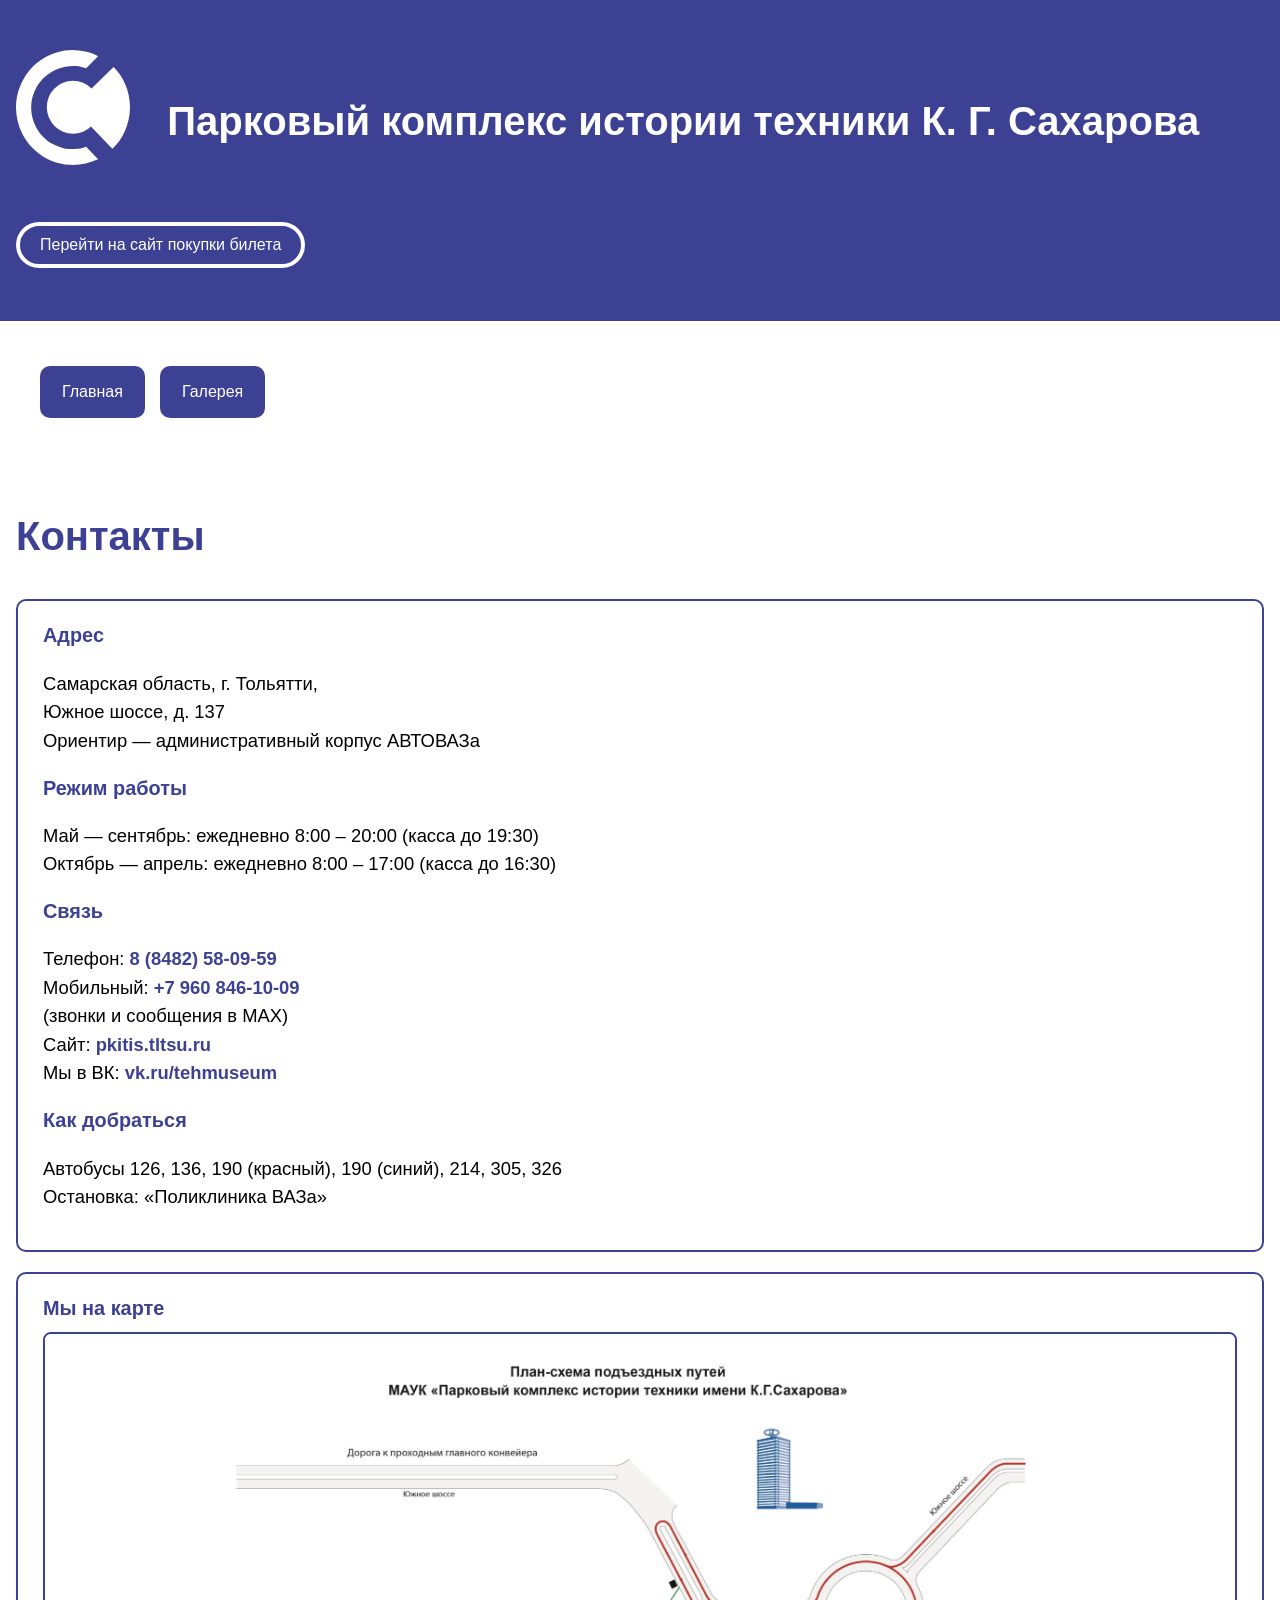
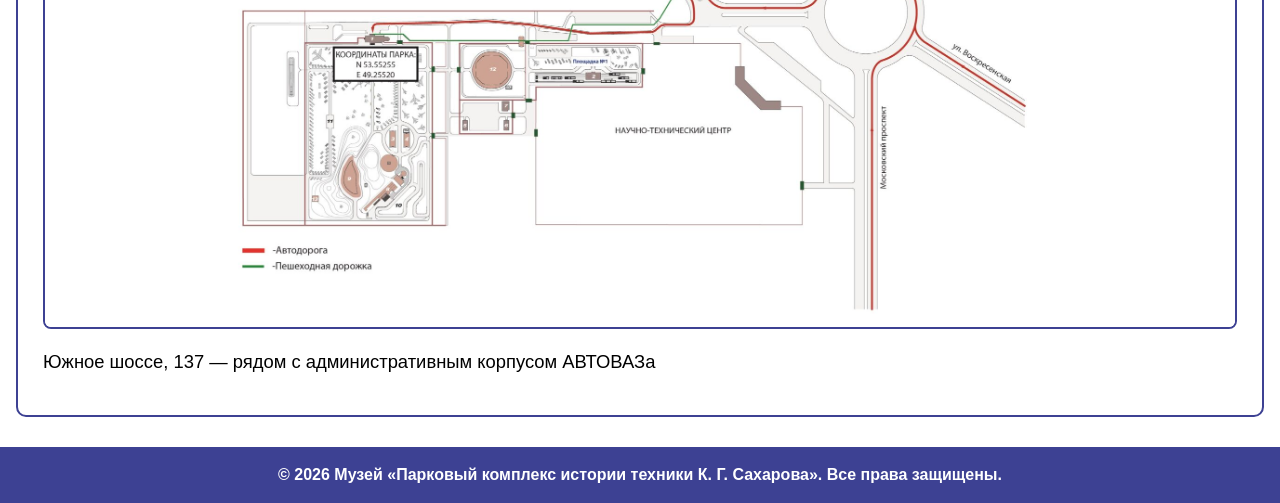
<file: contact.html>
<!DOCTYPE html>
<html lang="ru">
<head>
    <meta charset="UTF-8">
    <meta name="viewport" content="width=device-width, initial-scale=1.0">
    <title>Контакты — Парковый комплекс истории техники К. Г. Сахарова</title>
    <link rel="stylesheet" href="css/style2.css">
<link rel="stylesheet" href="css/media.css">
<link rel="icon" type="image/png" sizes="32x32" href="image2/favicon.ico">
<link rel="icon" type="image/png" sizes="16x16" href="image2/favicon.ico">
<link rel="apple-touch-icon" sizes="180x180" href="image2/favicon.ico">
</head>
<body>

<header class="header">
    <div class="container">
        <div class="logo-container">
            <a href="index.html" class="logo-link">
                <img src="image2/Иконка.svg" alt="Логотип музея" height="115">
            </a>
            <h1 class="header_title">Парковый комплекс истории техники К. Г. Сахарова</h1>
        </div>
        <button class="button-bilet" onclick="location.href='https://vmuzey.com/museum/parkovyy-kompleks-istorii-tehniki-im-k-g-saharova'">Перейти на сайт покупки билета</button>
    </div>
</header>

<!-- НАВИГАЦИЯ -->
<nav class="container2 navigation_container">
    <ul class="navigation" id="siteNav">
        <li><a href="index.html" class="nav-link">Главная</a></li>
        <li><a href="Gallery.html" class="nav-link gallery-btn">Галерея</a></li>
    </ul>
</nav>


<main class="container">
    <h2 class="block_title">Контакты</h2>

    <div class="contact-layout">

        <!-- Левая колонка: вся информация -->
        <div class="contact-card">
            <h3>Адрес</h3>
            <p class="contacs">Самарская область, г. Тольятти,<br>
            Южное шоссе, д. 137<br>
            Ориентир — административный корпус АВТОВАЗа</p>

            <h3>Режим работы</h3>
            <p class="contacs">
                Май — сентябрь: ежедневно 8:00 – 20:00 (касса до 19:30)<br>
                Октябрь — апрель: ежедневно 8:00 – 17:00 (касса до 16:30)
            </p>

            <h3>Связь</h3>
            <p class="contacs">
                Телефон: <a href="tel:+78482580959">8 (8482) 58-09-59</a><br>
                Мобильный: <a href="tel:+79608461009">+7 960 846-10-09</a><br>
                (звонки и сообщения в MAX)<br>
                Сайт: <a href="https://pkitis.tltsu.ru/" target="_blank">pkitis.tltsu.ru</a><br>
                Мы в ВК: <a href="https://vk.ru/tehmuseum" target="_blank">vk.ru/tehmuseum</a>
            </p>

            <h3>Как добраться</h3>
            <p class="contacs">
                Автобусы 126, 136, 190 (красный), 190 (синий), 214, 305, 326<br>
                Остановка: «Поликлиника ВАЗа»
            </p>
        </div>

        <!-- Правая колонка: карта картинкой -->
        <div class="contact-card map-card">
            <h3>Мы на карте</h3>
            <img src="галерея экспонатов/карта/План-схема-подъездных-путей-к-музею-2025-2500х5000-scaled.jpg" alt="Карта: Парковый комплекс истории техники К. Г. Сахарова, Южное шоссе, 137, Тольятти">
            <p class="contacs">Южное шоссе, 137 — рядом с административным корпусом АВТОВАЗа</p>
        </div>

    </div>
</main>

<!-- ФУТЕР -->
<footer>
    <div class="container">© 2026 Музей «Парковый комплекс истории техники К. Г. Сахарова». Все права защищены.</div>
</footer>


</body>
</html>
</file>
<file: css/style2.css>
html {
  box-sizing: border-box;
  scroll-behavior: smooth;
}

*, *::before, *::after {
  box-sizing: inherit;
}

body {
  font-size: 17px;
  margin: 0;
  text-decoration-color: black;
  font-family: Roboto, sans-serif;
  font-weight: normal;
  display: flex;
  flex-direction: column;
  min-height: 100vh;
  margin: 0;
  line-height: 1.5;
}

.container {
  max-width: 1440px;
  width: 100%;
  margin: 0 auto;
  padding: 0 16px;
}

.header {
  font-size: 50px;
  background-color: #3D4193;
  min-height: 200px;
  padding-top: 50px;
  padding-bottom: 50px;
  font-family: Montserrat, sans-serif;
  color: #fff;
}

.header_title {
  font-size: clamp(1.6rem, 5vw, 2.5rem);
  color: #fff;
  font-family: Roboto, sans-serif;
  font-weight: Bold;
  margin-bottom: 30px;
}

.button-bilet {
  background-color: #3D4193;
  color: #fff;
  padding: 10px 20px;
  border: none;
  cursor: pointer;
  font-size: 16px;
  transition: background-color 0.3s, transform 0.3s;
  border: 4px solid #fff;
  border-radius: 24px;
}

.button-bilet:hover {
  background-color: #fff;
  color: #3D4193;
  border: 4px solid #3d4193;
  transform: scale(1.05);
}

.block_title,
.block_title2,
.block_xpCar,
.train,
.Excursion_Title,
.Road_train_with_audio_guide,
.Tour_operator_Text,
.The_Siege_of_Leningrad,
.bSteam_Locomotive_Depo,
.Submarine {
  font-size: clamp(1.5rem, 4vw, 2.5rem);
  color: #3d4193;
  font-family: Montserrat, sans-serif;
}

.Excursion_Title {
   font-size: clamp(1.75rem, 5vw, 3.75rem);
}

.block_main {
  font-size: clamp(1.25rem, 3vw, 1.6rem);
  text-decoration-color: black;
  font-family: Roboto, sans-serif;
  font-weight: bold;
}

.block_space_decant,
.block_space_decant_price,
.block_exhibition,
.block_space,
.block_Decant,
.block_Afghanistan,
.block_Text_xpCar,
.Steam_Locomotive_Depo_Working_season,
.Steam_Locomotive_Depot_price,
.Steam_Locomotive_Depo_Text,
.The_Siege_of_Leningrad_Working_season,
.The_Siege_of_Leningrad_Text,
.Excursion_Text,
.Excursion_Working_season,
.Excursion_price,
.Road_train_with_audio_guide_Text,
.Road_train_with_audio_guide_Working_season,
.Road_train_with_audio_guide_price,
.Tour_operator_Warning,
.contacs {
  font-size: 1.15rem;   
  line-height: 1.55;
  text-decoration-color: black;
  font-family: Roboto, sans-serif;
  font-weight: normal;
}

.navigation {
display: flex;
  flex-wrap: wrap;
  gap: 15px;
  list-style: none;
  margin: 40px;
  padding: 0;
}

.navigation li {
  margin-bottom: 0;
}

.navigation ul {
  list-style-type: none;
  padding: 0;
  margin: 0;
  display: flex;
  gap: 15px;
}

.navigation li {
  margin-bottom: 10px;
}

.Menu {
  display: none;
}

footer {
  background-color: #3d4193;
  color: #fff;
  text-align: center;
  font-size: 1rem;  
  padding: 16px;
  font-family: Roboto, sans-serif;
  font-weight: bold;
  flex-shrink: 0;
}

.contacts-block {
  margin: 20px 0;
}

.map-container iframe {
  width: 100%;
  height: 400px;
  border: none;
  border-radius: 10px;
}

.nav-link,
.nav-summary {
  display: inline-block;
  width: auto;
  padding: 12px 20px;
  background-color: #3d4193;
  color: #fff;
  border: 2px solid #3d4193;
  border-radius: 10px;
  font-family: Montserrat, sans-serif;
  font-size: 16px;
  text-decoration: none;
  cursor: pointer;
  user-select: none;
  list-style: none;
  margin: 5px 0;
  white-space: nowrap;
  transition: background-color 0.3s, color 0.3s, transform 0.2s;
}

.nav-link:hover,
.nav-summary:hover,
.nav-accordion[open] > .nav-summary {
  background-color: #fff;
  color: #3d4193;
  transform: scale(1.03);
}

.nav-link:focus {
  outline: 2px solid #000000;
  outline-offset: 2px;
}

.nav-summary::-webkit-details-marker,
summary::-webkit-details-marker {
  display: none;
}

.space-content .nav-link {
  font-size: 15px;
  gap: 10px;
}

.exhibitions-button,
.space-button {
  padding: 12px 20px;
  background-color: #3d4193;
  color: white;
  border: none;
  border-radius: 10px;
  cursor: pointer;
  transition: background-color 0.3s, transform 0.2s;
  margin: 5px 0;
  text-align: left;
  text-decoration: none;
  display: flex;
  flex-direction: column;
  gap: 10px;
  font-family: Montserrat, sans-serif;
  font-size: 1rem;
}

.exhibitions-button:hover,
.space-button:hover {
  background-color: #ffffff;
  color: #3d4193;
  outline: #3d4193;
  border: 2px solid #3d4193;
  padding: 12px 20px;
  border-radius: 10px;
  transform: scale(1.03);
}

.image-gallery,
.image-gallery-bus {
  display: flex;
  flex-wrap: wrap;
  justify-content: center;
  gap: 10px;
  margin: 20px 0;
}

.gallery-item {
  cursor: pointer;
  flex: 1 1 calc(33.333% - 10px);
  min-width: 250px;
  margin: 0;
  background: #ffffff;
  border-radius: 8px;
  overflow: hidden;
  box-shadow: 0 4px 8px rgba(0, 0, 0, 0.1);
  transition: box-shadow 0.3s ease;
}

.image-gallery img,
.image-gallery-bus img {
  display: block;
  width: 100%;
  height: 220px;
  object-fit: cover;
  transition: transform 0.3s ease;
}

.image-gallery img:hover,
.image-gallery-bus img:hover {
  transform: scale(1.03);
}

.gallery-item figcaption {
  text-align: center;
  padding: 10px 12px;
  font-family: Roboto, sans-serif;
  font-size: 16px;
}

.logo-container {
  display: flex;
  align-items: center;
  gap: 0.75em;
}

.modal {
  display: none;
  position: fixed;
  z-index: 2000;
  inset: 0;
  background-color: rgba(0, 0, 0, 0.9);
}

.modal-close {
  position: absolute;
  top: 12px;
  right: 12px;
  width: 44px;
  height: 44px;
  display: flex;
  align-items: center;
  justify-content: center;
  padding: 0;
  line-height: 1;
  border: 2px solid #fff;
  border-radius: 50%;
  background: rgba(0, 0, 0, 0.6);
  color: #fff;
  font-size: 26px;
  font-family: Arial, sans-serif;
  cursor: pointer;
  transition: transform 0.2s ease, background-color 0.25s ease;
  z-index: 10;
}

.modal-close:hover {
  background: #3d4193;
  transform: rotate(90deg);
}

.modal-content {
  display: flex;
  inset: 0;
  position: absolute;
  flex-direction: column;
  align-items: center;
  justify-content: center;
  padding: 60px 16px 90px;
}

.caption {
  position: absolute;
  bottom: 24px;
  left: 16px;
  right: 16px;
  text-align: center;
  color: #fff;
  font-family: Roboto, sans-serif;
  font-size: 16px;
  line-height: 1.4;
  z-index: 5;
}

.nav-btn {
  position: absolute;
  top: 50%;
  transform: translateY(-50%);
  background-color: #ffffff;
  border: none;
  color: #000000;
  font-size: 24px;
  padding: 10px 15px;
  cursor: pointer;
  border-radius: 50%;
  z-index: 1001;
  transition: background-color 0.3s;
}

.nav-btn:hover {
  background-color: #3d4193;
  color: #ffffff;
  transform: translateY(-50%) scale(1.12);
}

.nav-btn.prev { left: 16px; }
.nav-btn.next { right: 16px; }

.nav-btn:active {
  transform: translateY(-50%) scale(0.95);
}

.logo-link {
  position: relative;
  display: inline-block;
  text-decoration: none;
  margin-bottom: 10px;
}

.logo-link::after {
  content: "Перейти на главную страницу";
  position: absolute;
  bottom: 125%;
  left: 50%;
  transform: translateX(-50%);
  background-color: #3d4193;
  color: #ffffff;
  padding: 8px 16px;
  border-radius: 4px;
  white-space: nowrap;
  opacity: 0;
  pointer-events: none;
  transition: opacity 0.3s ease;
  font-size: 14px;
  z-index: 1000;
}

.logo-link:hover::after {
  opacity: 1;
}

.logo-link::before {
  content: "";
  position: absolute;
  bottom: 110%;
  left: 50%;
  transform: translateX(-50%);
  border: 6px solid transparent;
  border-top-color: #333;
  opacity: 0;
  transition: opacity 0.3s ease;
  z-index: 1000;
}

.logo-link:hover::before {
  opacity: 1;
}

.gallery-btn {
  background-color: #3d4193;
  color: #ffffff;
}

.gallery-btn:hover {
  background: #ffffff;
  color: #3d4193;
  border: 2px solid #3d4193;
  border-radius: 10px;
  padding: 12px 20px;
  font-family: Montserrat, sans-serif;
  text-decoration: none;
  display: inline-block;
  transition: background-color 0.3s;
}

.contact-layout {
  display: flex;
  flex-direction: column;
  gap: 20px;
  margin: 30px 0;
}

.contact-card {
  background: #ffffff;
  border: 2px solid #3d4193;
  border-radius: 10px;
  padding: 20px 25px;
  width: 100%;
}

.contact-card h3 {
  color: #3d4193;
  font-family: Montserrat, sans-serif;
  margin-top: 0;
  margin-bottom: 8px;
}

.contacs a {
  color: #3d4193;
  font-weight: bold;
  text-decoration: none;
}

.contacs a:hover {
  text-decoration: underline;
}

.map-card img {
  display: block;
  width: 100%;
  height: auto;
  border-radius: 8px;
  border: 2px solid #3d4193;
}

.chat-toggle {
  position: fixed;
  bottom: 24px;
  right: 24px;
  width: 64px;
  height: 64px;
  border-radius: 50%;
  border: 4px solid #fff;
  background-color: #3d4193;
  color: #fff;
  font-size: 28px;
  cursor: pointer;
  box-shadow: 0 4px 16px rgba(0, 0, 0, 0.25);
  transition: transform 0.2s, background-color 0.3s;
  z-index: 1500;
}

.chat-toggle:hover {
  background-color: #3d4193;
  transform: scale(1.08);
}

.chat-widget {
  position: fixed;
  bottom: 24px;
  right: 24px;
  width: 360px;
  max-height: 70vh;
  display: flex;
  flex-direction: column;
  background: #fff;
  border: 2px solid #3d4193;
  border-radius: 14px;
  overflow: hidden;
  box-shadow: 0 8px 24px rgba(0, 0, 0, 0.25);
  z-index: 1500;
  font-size: 16px;
  font-family: Roboto, sans-serif;
}

.chat-header {
  background-color: #3d4193;
  color: #fff;
  padding: 12px 16px;
  font-family: Montserrat, sans-serif;
  font-weight: bold;
  display: flex;
  justify-content: space-between;
  align-items: center;
}

.chat-close {
  background: none;
  border: none;
  color: #fff;
  font-size: 24px;
  cursor: pointer;
  line-height: 1;
}

.chat-messages {
  flex: 1;
  overflow-y: auto;
  padding: 14px;
  display: flex;
  flex-direction: column;
  gap: 10px;
  background: #fff;
}

.chat-msg {
  max-width: 85%;
  padding: 10px 14px;
  border-radius: 12px;
  white-space: pre-line;
  line-height: 1.4;
}

.chat-msg.bot {
  align-self: flex-start;
  background: #ffffff;
  border: 2px solid #3d4193;
  border-bottom-left-radius: 2px;
}

.chat-msg.user {
  align-self: flex-end;
  background: #3d4193;
  color: #fff;
  border-bottom-right-radius: 2px;
}

.chat-quick {
  display: flex;
  flex-wrap: wrap;
  gap: 6px;
  padding: 8px 14px;
  background: #fff;
  border-top: 1px solid #000000;
}

.chat-quick-btn {
  background: #ffffff;
  color: #3d4193;
  border: 2px solid #3d4193;
  border-radius: 16px;
  padding: 6px 12px;
  font-size: 13px;
  font-family: Montserrat, sans-serif;
  cursor: pointer;
  transition: background-color 0.2s, color 0.2s;
}

.chat-quick-btn:hover {
  background: #3d4193;
  color: #fff;
}

.chat-input {
  display: flex;
  gap: 8px;
  padding: 10px 14px;
  background: #fff;
  border-top: 1px solid #000000;
}

.chat-input input {
  flex: 1;
  border: 2px solid #3d4193;
  border-radius: 10px;
  padding: 8px 12px;
  font-size: 14px;
  outline: none;
}

.chat-input button {
  background: #3d4193;
  color: #fff;
  border: none;
  border-radius: 10px;
  width: 42px;
  cursor: pointer;
  font-size: 16px;
  transition: background-color 0.2s;
}

.chat-input button:hover {
  background: #3d4193;
}

body.modal-open .chat-toggle,
body.modal-open .chat-widget {
  display: none !important;
}

.gallery-filters,
.filter-buttons {
  display: flex;
  flex-wrap: wrap;
  justify-content: center;
  gap: 10px;
  margin: 20px 0 30px;
}

.filter-btn {
  background: #ffffff;
  color: #3d4193;
  border: 2px solid #3d4193;
  border-radius: 10px;
  padding: 10px 22px;
  font-family: Montserrat, sans-serif;
  font-size: 16px;
  cursor: pointer;
  transition: background-color 0.2s, color 0.2s, transform 0.2s;
}

.filter-btn:hover {
  background: #3d4193;
  color: #fff;
  transform: scale(1.03);
}

.filter-btn.active {
  background: #3d4193;
  color: #fff;
}

.image-gallery .gallery-item,
.image-gallery .card {
  flex: 1 1 calc(33.333% - 10px);
  min-width: 250px;
  margin: 0;
  background: #ffffff;
  border-radius: 8px;
  overflow: hidden;
  box-shadow: 0 4px 8px rgba(0, 0, 0, 0.1);
}

.image-gallery .gallery-item img,
.image-gallery .card img {
  display: block;
  width: 100%;
  height: 220px;
  object-fit: cover;
}

.image-gallery figcaption,
.image-gallery .card figcaption,
.image-gallery .card .card-caption {
  font-size: 16px !important;
  font-weight: 400 !important;
  font-family: Roboto, sans-serif !important;
  color: #000000 !important;
  text-align: center;
  padding: 10px 12px;
  margin: 0;
}

.photo-grid {
  display: grid;
  grid-template-columns: repeat(auto-fit, minmax(280px, 1fr));
  gap: 20px;
  margin: 30px 0;
}

.photo-card {
  margin: 0;
  background: #ffffff;
  border-radius: 10px;
  overflow: hidden;
  box-shadow: 0 4px 12px rgba(0, 0, 0, 0.1);
  transition: transform 0.3s ease, box-shadow 0.3s ease;
}

.photo-card:hover {
  transform: translateY(-4px);
  box-shadow: 0 8px 20px rgba(0, 0, 0, 0.18);
}

.photo-card img {
  display: block;
  width: 100%;
  height: 240px;
  object-fit: cover;
}

.photo-card figcaption {
  padding: 12px 14px;
  font-family: Roboto, sans-serif;
  font-size: 15px;
  color: #000000;
  text-align: center;
}

.photo-strip {
  display: flex;
  flex-wrap: wrap;
  gap: 8px;
  max-width: 1200px;
  margin: 30px auto;
}

.photo-strip img {
  flex: 1 1 auto;
  min-width: 120px;
  height: 350px;
  object-fit: cover;
  border-radius: 8px;
  box-shadow: 0 4px 12px rgba(0, 0, 0, 0.15);
  cursor: pointer;
  transition: transform 0.3s ease;
}

.photo-strip img:hover {
  transform: scale(1.02);
}

.modal-content img {
  position: absolute;
  top: 50%;
  left: 50%;
  transform: translate(-50%, -50%);
  max-width: 90%;
  max-height: 80vh;
  object-fit: contain;
  border-radius: 8px;
  transition: transform 0.4s ease, opacity 0.4s ease;
  z-index: 1;
}

.modal-content img.zoomable { cursor: zoom-in; }

.modal-content img.zoomed {
  transform: translate(-50%, -50%) scale(2);
  transform-origin: var(--zoom-x, 50%) var(--zoom-y, 50%);
  cursor: zoom-out;
  z-index: 2;
}

.modal-content img.preloading {
  visibility: hidden;
  transition: none;
}

.modal-content img.leaving-to-left {
  transform: translate(-160%, -50%);
  opacity: 0;
}

.modal-content img.leaving-to-right {
  transform: translate(60%, -50%);
  opacity: 0;
}

.modal-content img.entering-from-left {
  transform: translate(-160%, -50%);
  transition: none;
}

.modal-content img.entering-from-right {
  transform: translate(60%, -50%);
  transition: none;
}

.navigation_container {
  position: relative;
}

.burger-modern {
  display: none;
  position: fixed;
  top: 14px;
  right: 14px;
  width: 52px;
  height: 52px;
  flex-direction: column;
  align-items: center;
  justify-content: center;
  gap: 9px;
  background: linear-gradient(135deg, #4a50b5, #3d4193);
  border: 2px solid rgba(255, 255, 255, 0.35);
  border-radius: 50%;
  cursor: pointer;
  z-index: 1100;
  transition: transform 0.25s ease, box-shadow 0.25s ease;
}

.burger-modern:hover {
  transform: scale(1.08);
  box-shadow: 0 6px 18px rgba(61, 65, 147, 0.5);
}

.burger-modern .burger-line {
  display: block;
  width: 26px;
  height: 3px;
  background: #fff;
  border-radius: 3px;
  transition: transform 0.35s cubic-bezier(0.68, -0.55, 0.27, 1.55);
}

.burger-modern.open .burger-line:nth-child(1) {
  transform: translateY(6px) rotate(45deg);
}

.burger-modern.open .burger-line:nth-child(2) {
  transform: translateY(-6px) rotate(-45deg);
}

.nav-list {
  list-style: none;
  padding: 0;
  margin: 0;
  display: flex;
  gap: 15px;
  flex-wrap: wrap;
  max-width: 100%;
}

.nav-list > li {
  margin: 0;
}

.nav-sublist {
  display: flex;
  flex-direction: column;
  gap: 6px;
  padding: 8px 0 4px 10px;
}

.nav-summary-inner {
  font-size: 15px;
  padding: 10px 16px;
}

body.modal-open .burger-modern,
body.modal-open .chat-toggle {
  display: none;
}

.mobile-toolbar {
  display: none;
}


.gallery-search {
  padding: 10px 14px;
  border: 2px solid #3d4193;
  border-radius: 8px;
  font-family: Montserrat, sans-serif;
  font-size: 16px;
  color: #3d4193;
  outline: none;
}

.gallery-search:focus {
  box-shadow: 0 0 0 3px rgba(61, 65, 147, 0.2);
}

.gallery-search::placeholder {
  color: #9a9ecb;
}

.page-wrapper {
  flex: 1 0 auto;
}
.nav-link.current {
  background-color: #fff;
  color: #3d4193;
  cursor: default;
}

.gallery-empty {
  text-align: center;
  font-family: Montserrat, sans-serif;
  color: #3d4193;
  padding: 40px 16px;
}

.gallery-empty p:first-child {
  font-weight: bold;
  font-size: 24px;
  margin: 0 0 8px;
}

.gallery-empty p:last-child {
  font-size: 18px;
  margin: 0;
}

.gallery-empty[hidden] {
  display: none;
}
</file>
<file: css/media.css>
@media (max-width: 768px) {

  .container,
  .container2 {
    padding: 10px;
    width: 100%;
  }

  body {
    font-size: 1rem;
    margin: 0;
  }

  .header {
    flex-direction: column;
    align-items: center;
    gap: 15px;
  }

  .header_title {
    font-size: 1.5rem;
    text-align: center;
    margin: 0;
  }

  .button-bilet {
    width: 100%;
    max-width: 250px;
    padding: 12px 20px;
    font-size: 1rem;
  }

  .burger-modern {
    display: flex;
  }


  .navigation_container .navigation {
    display: none;
    position: fixed;
    top: 78px;
    left: 14px;
    right: auto;
    width: 300px;
    max-width: calc(100vw - 28px);
    max-height: calc(100vh - 100px);
    overflow-y: auto;
    background: #fff;
    border-radius: 14px;
    box-shadow: 0 12px 32px rgba(0, 0, 0, 0.25);
    z-index: 1600;
    padding: 10px;
    margin: 0;
  }

  .navigation_container .navigation.open {
    display: block;
  }

  .navigation_container .nav-list {
    flex-direction: column;
    gap: 6px;
  }

  .nav-list,
  .nav-sublist {
    max-width: 100%;
    list-style: none;
    margin: 0;
    padding: 0;
  }

  .nav-list > li,
  .navigation_container details,
  .navigation_container .nav-accordion {
    width: 100%;
  }

  .nav-link,
  .nav-summary {
    display: block;
    width: 100%;
    box-sizing: border-box;
    white-space: normal;
    text-decoration: none;
    transform: none;
  }

  .nav-link:hover,
  .nav-summary:hover,
  .nav-accordion[open] > .nav-summary {
    background-color: #ffffff;
    color: #3d4193;
    transform: none;
  }

  .filters {
    position: sticky;
    top: 0;
    z-index: 1000;
    background: transparent;
    padding: 6px 0;
  }

  .mobile-toolbar {
    display: flex;
    justify-content: space-between;
    align-items: flex-start;
    gap: 10px;
    position: relative;
    margin: 12px 0;
    z-index: 1000;
  }

  .toolbar-item {
    min-width: 0;
  }

  .toolbar-btn {
    display: block;
    padding: 10px 14px;
    background: #3d4193;
    color: #fff;
    border: 2px solid #3d4193;
    border-radius: 10px;
    font-family: Montserrat, sans-serif;
    font-size: 15px;
    cursor: pointer;
    user-select: none;
    white-space: nowrap;
    list-style: none;
  }

  .toolbar-btn::-webkit-details-marker {
    display: none;
  }

  .toolbar-item[open] > .toolbar-btn {
    background: #fff;
    color: #3d4193;
  }

  .toolbar-panel {
    display: flex;
    flex-direction: column;
    gap: 6px;
    position: absolute;
    top: calc(100% + 6px);
    background: #fff;
    border: 2px solid #3d4193;
    border-radius: 10px;
    padding: 8px;
    box-shadow: 0 10px 24px rgba(0, 0, 0, 0.25);
    width: 230px;
    max-width: calc(100vw - 20px);
    z-index: 1010;
  }

  .toolbar-panel-left {
    left: 0;
  }

  .toolbar-panel-right {
    right: 0;
  }

  .toolbar-link,
  .toolbar-panel .filter-btn {
    display: block;
    width: 100%;
    box-sizing: border-box;
    padding: 10px 14px;
    background: #3d4193;
    color: #fff;
    border: 2px solid #3d4193;
    text-decoration: none;
    border-radius: 8px;
    font-family: Montserrat, sans-serif;
    font-size: 15px;
    cursor: pointer;
    white-space: normal;
  }

  .toolbar-link:hover,
  .toolbar-panel .filter-btn:hover,
  .toolbar-panel .filter-btn.active {
    background: #fff;
    color: #3d4193;
  }


  .gallery-filters,
  .filter-buttons {
    display: none !important;
  }

  .block_title,
  .block_title2,
  .block_xpCar,
  .bSteam_Locomotive_Depo,
  .The_Siege_of_Leningrad,
  .Excursion_Title,
  .Road_train_with_audio_guide,
  .Tour_operator_Text {
    font-size: 1.4rem;
    text-align: center;
  }

  .block_main,
  .block_space_decant,
  .block_space_decant_price,
  .block_exhibition,
  .block_space,
  .block_Decant,
  .block_Afghanistan,
  .block_Text_xpCar,
  .Steam_Locomotive_Depo_Working_season,
  .Steam_Locomotive_Depot_price,
  .Steam_Locomotive_Depo_Text,
  .The_Siege_of_Leningrad_Working_season,
  .The_Siege_of_Leningrad_Text,
  .Excursion_Text,
  .Excursion_Working_season,
  .Excursion_price,
  .Road_train_with_audio_guide_Text,
  .Road_train_with_audio_guide_Working_season,
  .Road_train_with_audio_guide_price,
  .Tour_operator_Warning,
  .contacs {
    text-align: center;
    font-size: 0.95rem;
    line-height: 1.5;
  }

  img {
    display: block;
    max-width: 100%;
    height: auto;
    margin-bottom: 10px;
  }

  .image-gallery,
  .image-gallery-bus {
    display: flex;
    flex-wrap: wrap;
    justify-content: center;
    align-items: center;
    gap: 10px;
    margin: 20px 0;
  }

  .image-gallery img,
  .image-gallery-bus img {
    width: calc(50% - 10px);
    height: 180px;
    object-fit: cover;
    border-radius: 8px;
  }

  .chat-toggle {
    width: 50px;
    height: 50px;
    font-size: 22px;
    bottom: 15px;
    right: 15px;
    z-index: 1500;
  }

  .chat-widget {
    width: calc(100vw - 30px);
    max-width: 360px;
    max-height: 70vh;
    right: 15px;
    bottom: 75px;
    z-index: 1500;
  }

  .modal-content img {
    max-width: 95%;
    max-height: 70vh;
    width: auto;
  height: auto;
  object-fit: contain;
  }

  .nav-btn {
    padding: 10px 14px;
    font-size: 20px;
  }


  
  .modal-close {
    font-size: 32px;
    top: 10px;
    right: 14px;
  }


  .gallery-item figcaption {
    font-size: 0.9rem;
  }


  footer {
    font-size: 1rem;
    padding: 12px;
  }
}

.chat-widget[hidden] {
  display: none;
}
</file>
